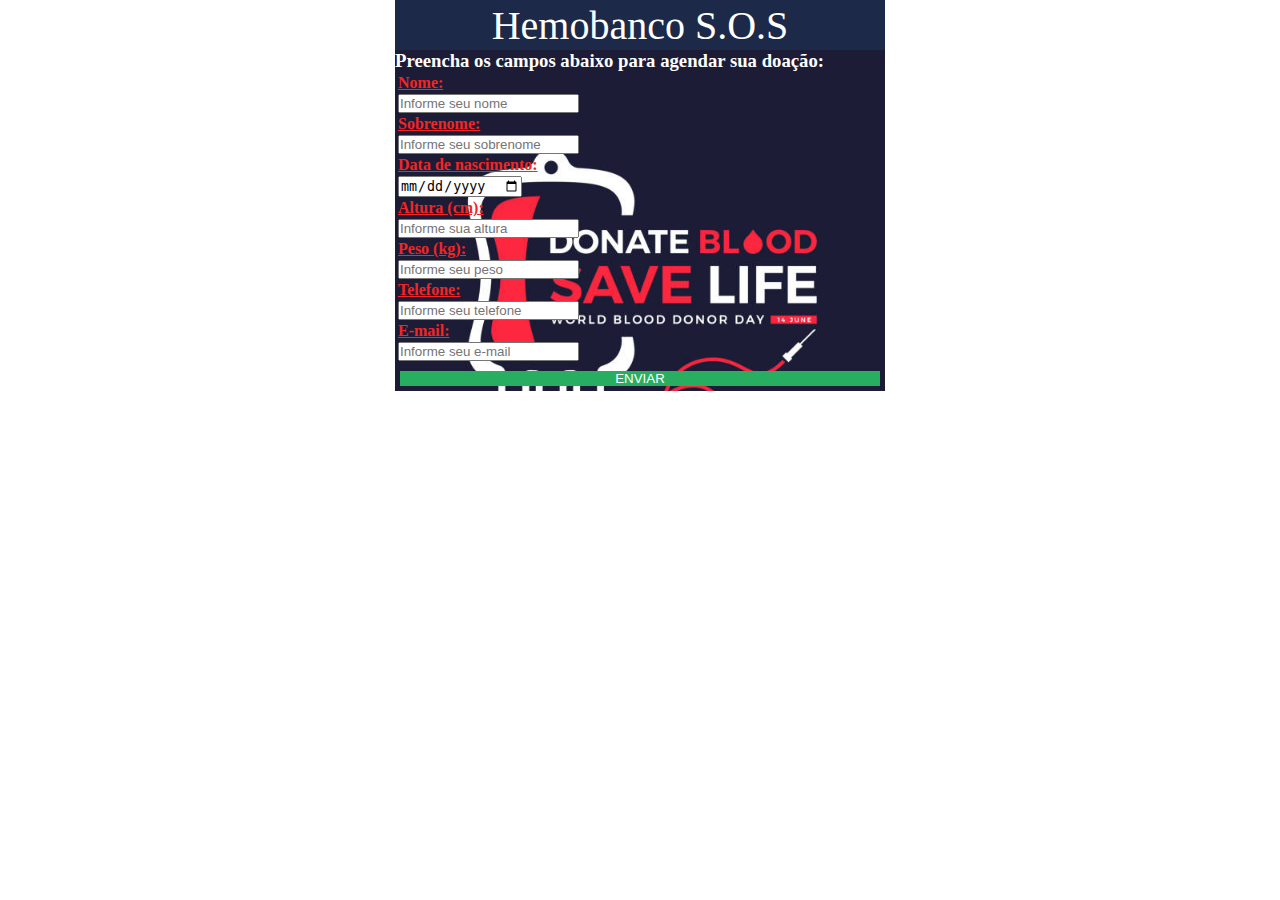
<file: index.html>
<!DOCTYPE html>
<html lang="en">
<head>
    <meta charset="UTF-8">
    <meta name="viewport" content="width=device-width, initial-scale=1.0">
    <link rel="stylesheet" href="main.css">
    <title>Hemobanco</title>
</head>
<body class="container">
    <header>
        Hemobanco S.O.S
    </header>
    <section class=>
        <h3>Preencha os campos abaixo para agendar sua doação:</h3>
        <form id="form">
            <label for="nome">Nome:</label>
            <input type="text" id="nome" placeholder="Informe seu nome">
            <label for="sobrenome">Sobrenome:</label>
            <input type="text" id="sobrenome" placeholder="Informe seu sobrenome">
            <label for="dataNascimento">Data de nascimento:</label>
            <input type="date" name="dataNascimento" id="dataNascimento" placeholder="dd/mm/aa">
            <label for="altura">Altura (cm):</label>
            <input type="number" name="altura" id="altura" placeholder="Informe sua altura">
            <label for="peso">Peso (kg):</label>
            <input type="number" name="peso" id="peso" placeholder="Informe seu peso">
            <label for="telefone">Telefone: </label>    
            <input type="number" name="telefone" id="telefone" placeholder="Informe seu telefone">
            <label for="email">E-mail:</label>
            <input type="email" name="email" id="email" placeholder="Informe seu e-mail" autocomplete="@gmail.com">
            <button type="submit">ENVIAR</button>
            
        </form>
    </section>
    <script src="./main2.js"></script>
</body>
</html>
</file>
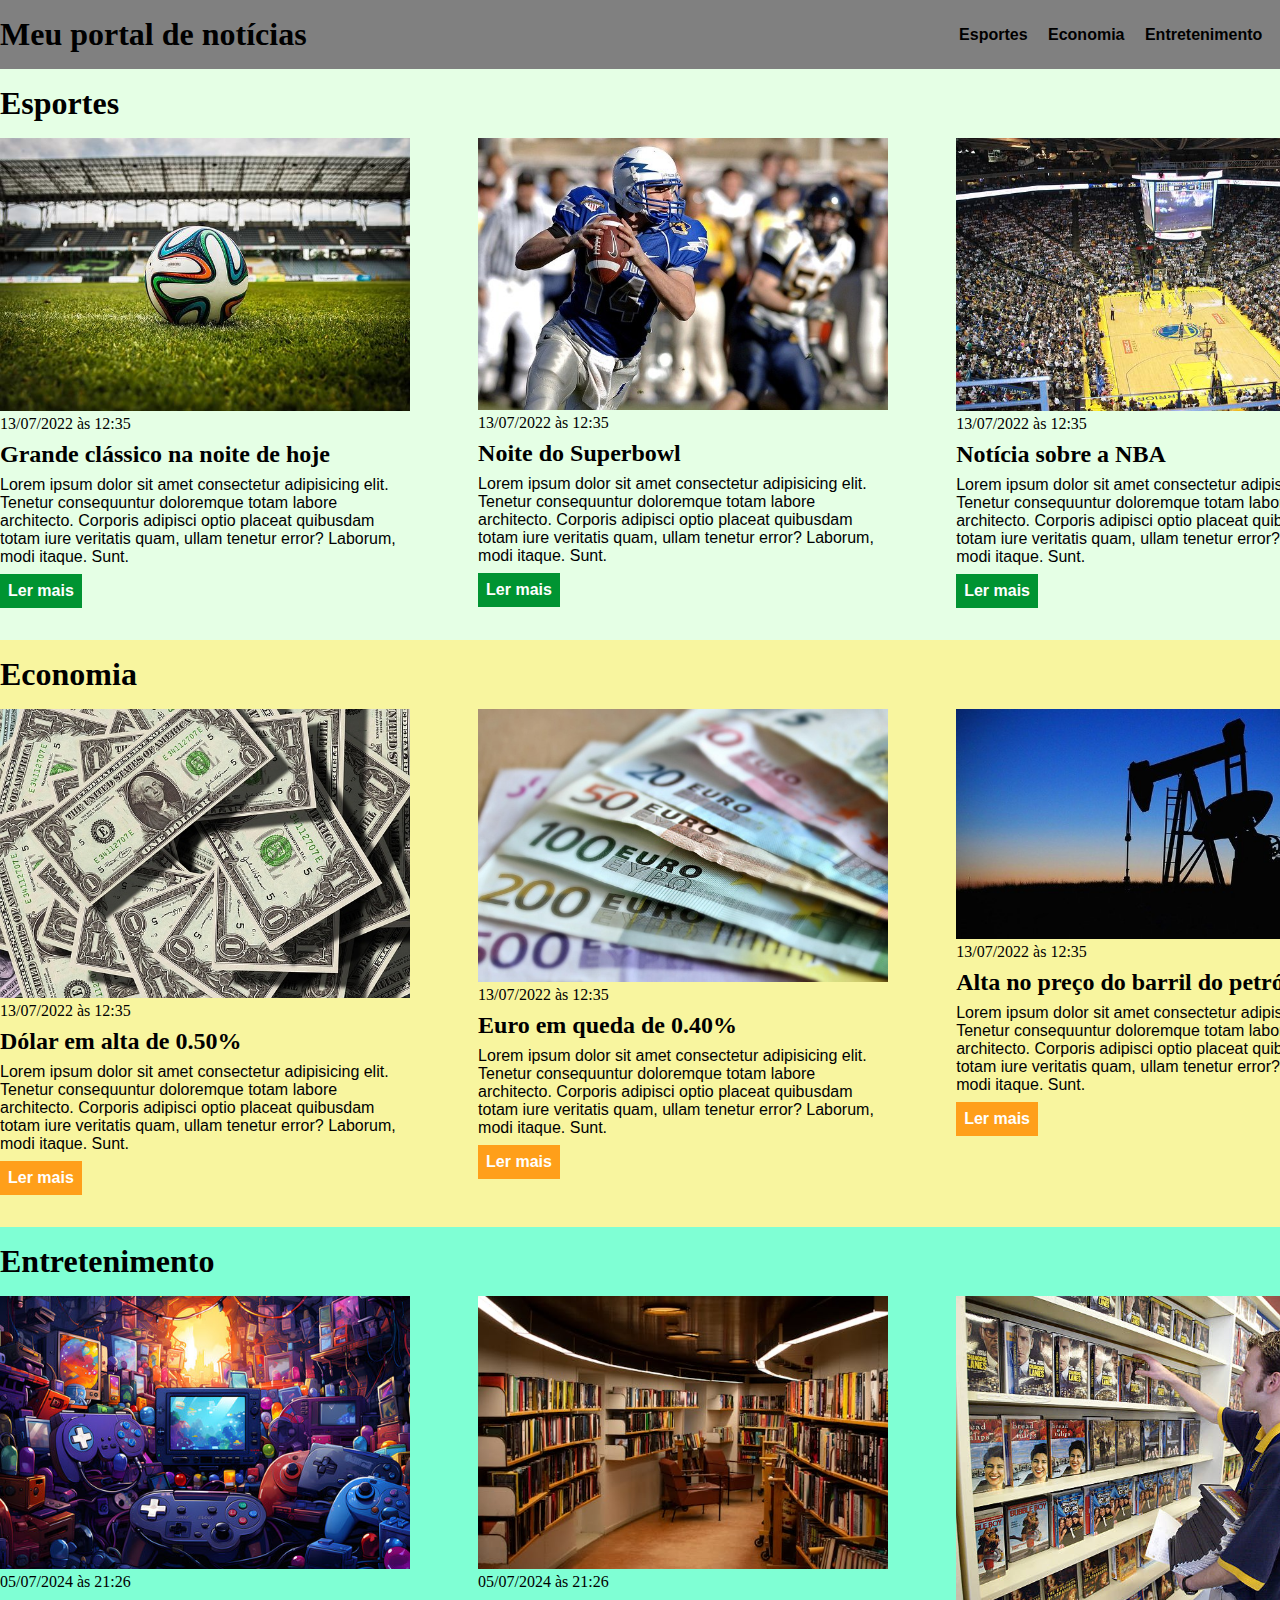
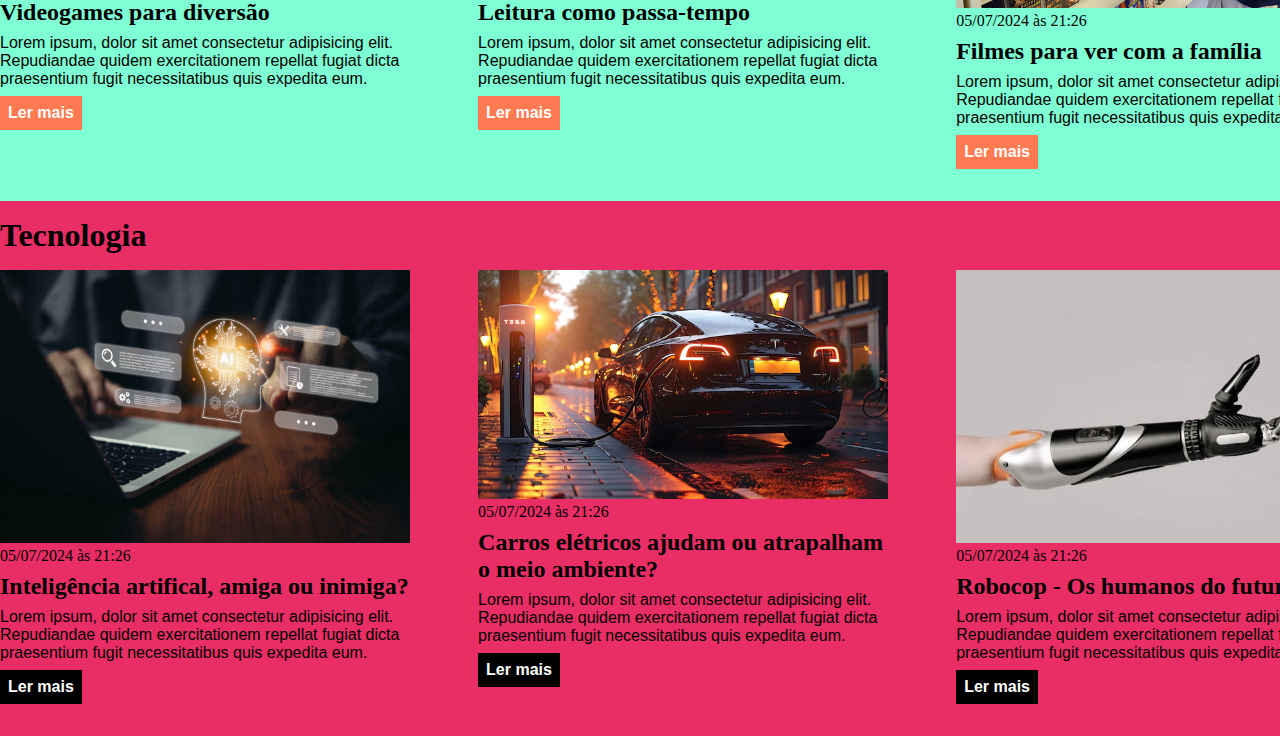
<file: sitenoticias/index.html>
<!DOCTYPE html>
<html lang="pt-BR">
<head>
    <meta charset="UTF-8">
    <meta http-equiv="X-UA-Compatible" content="IE=edge">
    <meta name="viewport" content="width=device-width, initial-scale=1.0">
    <title>Meu portal de notícias</title>
    <link rel="stylesheet" href="./main.css" />
</head>
<body>
    <header>
        <div class="container">
            <h1>Meu portal de notícias</h1>
        <nav>
            <ul>
                <li>
                    <a href="#sports" title="Ir para a seção de esportes">Esportes</a>
                </li>
                <li>
                    <a href="#economy" title="Ir para a seção de notícias">Economia</a>
                </li>
                <li>
                    <a href="#entertainment" title="Ir para a seção de entretenimento">Entretenimento</a>
                </li>
                <li>
                    <a href="#tecnology" title="Ir para a seção de tecnologia">Tecnologia</a>
                </li>
            </ul>
        </nav>
        </div>
    </header>
    <section id="sports">
        <div class="container">
            <h2>Esportes</h2>
            <div class="articles">
                <article>
                    <img src="./futebol.jpg" alt="Bola de futebol no gramado" />
                    <header>
                        <time>13/07/2022 às 12:35</time>
                    </header>
                    <h3>Grande clássico na noite de hoje</h3>
                    <p>
                        Lorem ipsum dolor sit amet consectetur adipisicing elit. Tenetur consequuntur doloremque totam labore architecto. Corporis adipisci optio placeat quibusdam totam iure veritatis quam, ullam tenetur error? Laborum, modi itaque. Sunt.
                    </p>
                    <a href="#" title="Leia a notícia completa">Ler mais</a>
                </article>
                <article>
                    <img src="futebol-americano.jpg" alt="Jogador de futebol americano correndo com a bola na mão" />
                    <header>
                        <time>13/07/2022 às 12:35</time>
                    </header>
                    <h3>Noite do Superbowl</h3>
                    <p>
                        Lorem ipsum dolor sit amet consectetur adipisicing elit. Tenetur consequuntur doloremque totam labore architecto. Corporis adipisci optio placeat quibusdam totam iure veritatis quam, ullam tenetur error? Laborum, modi itaque. Sunt.
                    </p>
                    <a href="#" title="Leia a notícia completa">Ler mais</a>
                </article>
                <article>
                    <img src="./basquete.jpg" title="Vista aérea de uma quadra de basquete" />
                    <header>
                        <time>13/07/2022 às 12:35</time>
                    </header>
                    <h3>Notícia sobre a NBA</h3>
                    <p>
                        Lorem ipsum dolor sit amet consectetur adipisicing elit. Tenetur consequuntur doloremque totam labore architecto. Corporis adipisci optio placeat quibusdam totam iure veritatis quam, ullam tenetur error? Laborum, modi itaque. Sunt.
                    </p>
                    <a href="#" title="Leia a notícia completa">Ler mais</a>
                </article>
            </div>
        </div>
    </section>
    <section id="economy">
        <div class="container">
            <h2>Economia</h2>
            <div class="articles">
                <article>
                    <img src="./dolares.jpg" alt="Muitos dólares" />
                    <header>
                        <time>13/07/2022 às 12:35</time>
                    </header>
                    <h3>Dólar em alta de 0.50%</h3>
                    <p>
                        Lorem ipsum dolor sit amet consectetur adipisicing elit. Tenetur consequuntur doloremque totam labore architecto. Corporis adipisci optio placeat quibusdam totam iure veritatis quam, ullam tenetur error? Laborum, modi itaque. Sunt.
                    </p>
                    <a href="#" title="Leia a notícia completa">Ler mais</a>
                </article>
                <article>
                    <img src="./euro.jpg" alt="Várias notas de euro" />
                    <header>
                        <time>13/07/2022 às 12:35</time>
                    </header>
                    <h3>Euro em queda de 0.40%</h3>
                    <p>
                        Lorem ipsum dolor sit amet consectetur adipisicing elit. Tenetur consequuntur doloremque totam labore architecto. Corporis adipisci optio placeat quibusdam totam iure veritatis quam, ullam tenetur error? Laborum, modi itaque. Sunt.
                    </p>
                    <a href="#" title="Leia a notícia completa">Ler mais</a>
                </article>
                <article>
                    <img src="./petroleo.jpg" alt="Extração de petróleo" />
                    <header>
                        <time>13/07/2022 às 12:35</time>
                    </header>
                    <h3>Alta no preço do barril do petróleo</h3>
                    <p>
                        Lorem ipsum dolor sit amet consectetur adipisicing elit. Tenetur consequuntur doloremque totam labore architecto. Corporis adipisci optio placeat quibusdam totam iure veritatis quam, ullam tenetur error? Laborum, modi itaque. Sunt.
                    </p>
                    <a href="#" title="Leia a notícia completa">Ler mais</a>
                </article>
            </div>
        </div>
    </section>
    <section id="entertainment">
        <div class="container">
            <h2>Entretenimento</h2>
            <div class="articles">
                <article>
                    <img src="./videogame.jpg" alt="Mãos segurando controle de videogame"/>
                    <header>
                        <time>05/07/2024 às 21:26</time>
                        <h3>Videogames para diversão</h3>
                        <p>
                        Lorem ipsum, dolor sit amet consectetur adipisicing elit. Repudiandae quidem exercitationem repellat fugiat dicta praesentium fugit necessitatibus quis expedita eum.        
                        </p>
                        <a href="#" title="Leia a notícia completa">Ler mais</a>
                    </header>
                </article>
                <article>
                    <img src="./biblioteca.jpg" alt="Estantes com livros"/>
                    <header>
                        <time>05/07/2024 às 21:26</time>
                        <h3>Leitura como passa-tempo</h3>
                        <p>
                        Lorem ipsum, dolor sit amet consectetur adipisicing elit. Repudiandae quidem exercitationem repellat fugiat dicta praesentium fugit necessitatibus quis expedita eum.        
                        </p>
                        <a href="#" title="Leia a notícia completa">Ler mais</a>
                    </header>
                </article>
                <article>
                    <img src="./videolocadora.jpg" alt="Homem repondo filmes nas estantes"/>
                    <header>
                        <time>05/07/2024 às 21:26</time>
                        <h3>Filmes para ver com a família</h3>
                        <p>
                        Lorem ipsum, dolor sit amet consectetur adipisicing elit. Repudiandae quidem exercitationem repellat fugiat dicta praesentium fugit necessitatibus quis expedita eum.        
                        </p>
                        <a href="#" title="Leia a notícia completa">Ler mais</a>
                    </header>
                </article>
            </div>
        </div>
    </section>
    <section id="tecnology">
        <div class="container">
            <h2>Tecnologia</h2>
            <div class="articles">
                <article>
                    <img src="./inteligencia.jpg" alt="Imagem de uma cabeça 'artificial'"/>
                    <header>
                        <time>05/07/2024 às 21:26</time>
                        <h3>Inteligência artifical, amiga ou inimiga?</h3>
                        <p>
                        Lorem ipsum, dolor sit amet consectetur adipisicing elit. Repudiandae quidem exercitationem repellat fugiat dicta praesentium fugit necessitatibus quis expedita eum.        
                        </p>
                        <a href="#" title="Leia a notícia completa">Ler mais</a>
                    </header>
                </article>
                <article>
                    <img src="./eletrico.avif" alt="Carro elétrico"/>
                    <header>
                        <time>05/07/2024 às 21:26</time>
                        <h3>Carros elétricos ajudam ou atrapalham o meio ambiente?</h3>
                        <p>
                        Lorem ipsum, dolor sit amet consectetur adipisicing elit. Repudiandae quidem exercitationem repellat fugiat dicta praesentium fugit necessitatibus quis expedita eum.        
                        </p>
                        <a href="#" title="Leia a notícia completa">Ler mais</a>
                    </header>
                </article>
                <article>
                    <img src="./saude.webp" alt="Braço robótico"/>
                    <header>
                        <time>05/07/2024 às 21:26</time>
                        <h3>Robocop - Os humanos do futuro?!</h3>
                        <p>
                        Lorem ipsum, dolor sit amet consectetur adipisicing elit. Repudiandae quidem exercitationem repellat fugiat dicta praesentium fugit necessitatibus quis expedita eum.        
                        </p>
                        <a href="#" title="Leia a notícia completa">Ler mais</a>
                    </header>
                </article>
            </div>
        </div>
    </section>
</body>
</html>
</file>
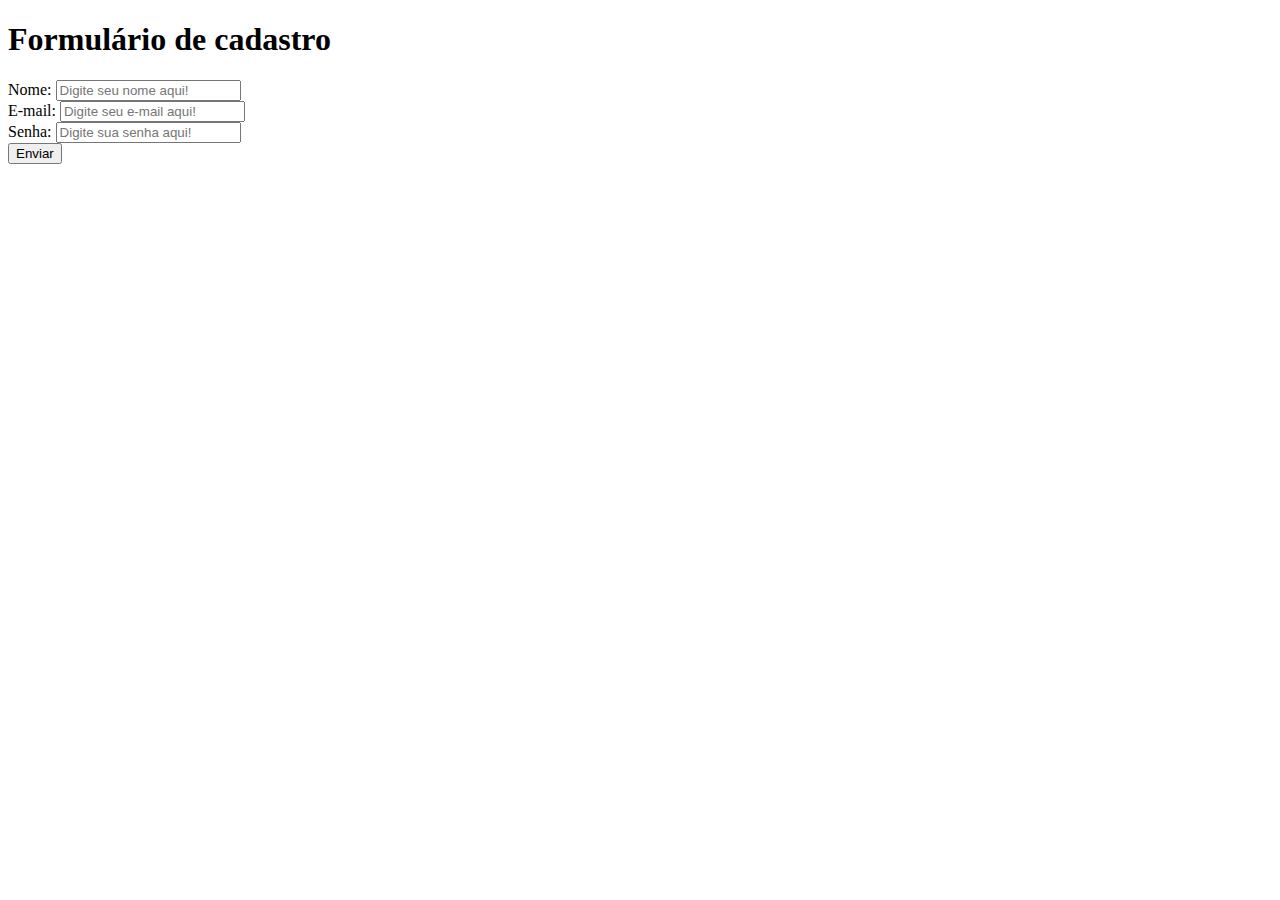
<file: Formulário.html>
<!DOCTYPE html>
<html lang="pt-br">
    <head>
        <meta charset="UTF-8">
        <meta name="viewport" content="width=device-width, initial-scale=1.0">
        <title>Exercício de Formulário</title>
    </head>
    <body>
        <form>
            <h1>Formulário de cadastro</h1>
            <label for="name">Nome:</label>
            <input id="name" type="text" placeholder="Digite seu nome aqui!"/>
            <br/>
            <label for="e-mail">E-mail:</label>
            <input id="e-mail" type="email" placeholder="Digite seu e-mail aqui!"/>
            <br/>
            <label for="pass">Senha:</label>
            <input id="pass" placeholder="Digite sua senha aqui!" type="password"/>
            <br/>
            <button type="submit">Enviar</button>
        </form>
    </body>
</html>
</file>
<file: main.css>
* {
    padding: 0;
    margin: 0;
    box-sizing: border-box;
}

.container {
    max-width: 490px;
    width: 100%;
    margin: 0 auto;
    height: fit-content;
    color: #fff;
}

header {
    display: flex;
    align-items: center;
    justify-content: center;
    font-size: 40px;
    height: 50px;
    background-color:  #0d1a3bee;
}

h3 {
    color: #fff;
}

label {
    display: flex;
    margin-bottom: 2px;
    margin-top: 2px;
    margin-left: 3px;
    color: rgb(243, 37, 37);
    text-decoration: underline;
    font-weight: bold;
}

input {
    margin-left: 3px;
}


button {
    margin-top: 10px;
    margin-bottom: 5px;
    width: 480px;
    margin-left: 5px;
    background-color: #27ae60;
    border: none;
    color: #fff;
    cursor: pointer;
}

button:hover {
    background-color: #2ecc71;
}

section {
    background-image: url(./dacao.jpg);
    background-size: 100%;
    background-repeat: no-repeat;
}
</file>
<file: sitenoticias/main.css>
* {
    box-sizing: border-box;
    margin: 0;
    padding: 0;
}

body > header {
    background-color: gray;
    padding: 16px 0;
    color: black;
}

header .container {
    display: flex;
    align-items: center;
    justify-content: space-between;
}

header li {
    display: inline;
    font-family: Arial, Helvetica, sans-serif;
    font-weight: bold;
    margin-left: 16px;
}

header li a{
    color: black;
    text-decoration: none;
}

.container {
    width: 1366px;
    margin: 0 auto;
}

.articles {
    display: flex;
    flex-wrap: wrap;
    justify-content: space-between;
}

.articles article img {
    /*height: 180px;*/
    width : 100%;
}

.articles article {
    width: 30%;
}

section {
    padding: 16px 0;
}

section h2,
.articles article {
    margin-bottom: 16px;
}

.articles article h3 {
    margin-top: 8px;
    margin-bottom: 8px;
}

.articles article a {
    background-color: black;
    color: #fff;
    padding: 8px;
    display: inline-block;
    text-decoration: none;
    font-weight: bold;
    margin-top: 8px;
}

.articles article a:hover {
    text-decoration: underline;
}

.articles article p,
.articles article a {
    font-family: Arial, Helvetica, sans-serif;
}

.articles article h3 {
    font-size: 24px;
}

section h2 {
    font-size: 32px;
}

#sports {
    background-color: rgba(0, 255, 0, 0.1);
}

#sports .articles article a {
    background-color: #009432;
}

#economy {
    background-color: #f8f59f;

}

#economy .articles article a {
    background-color: #ff9f1a;
    
}

#entertainment {
    background-color: aquamarine;
}


#entertainment .articles article a {
    background-color: #ff7a50;
}

#tecnology {
    background-color: rgb(233, 45, 101);
}

#tecnology .articles article a {
    background-color: black;
}
</file>
